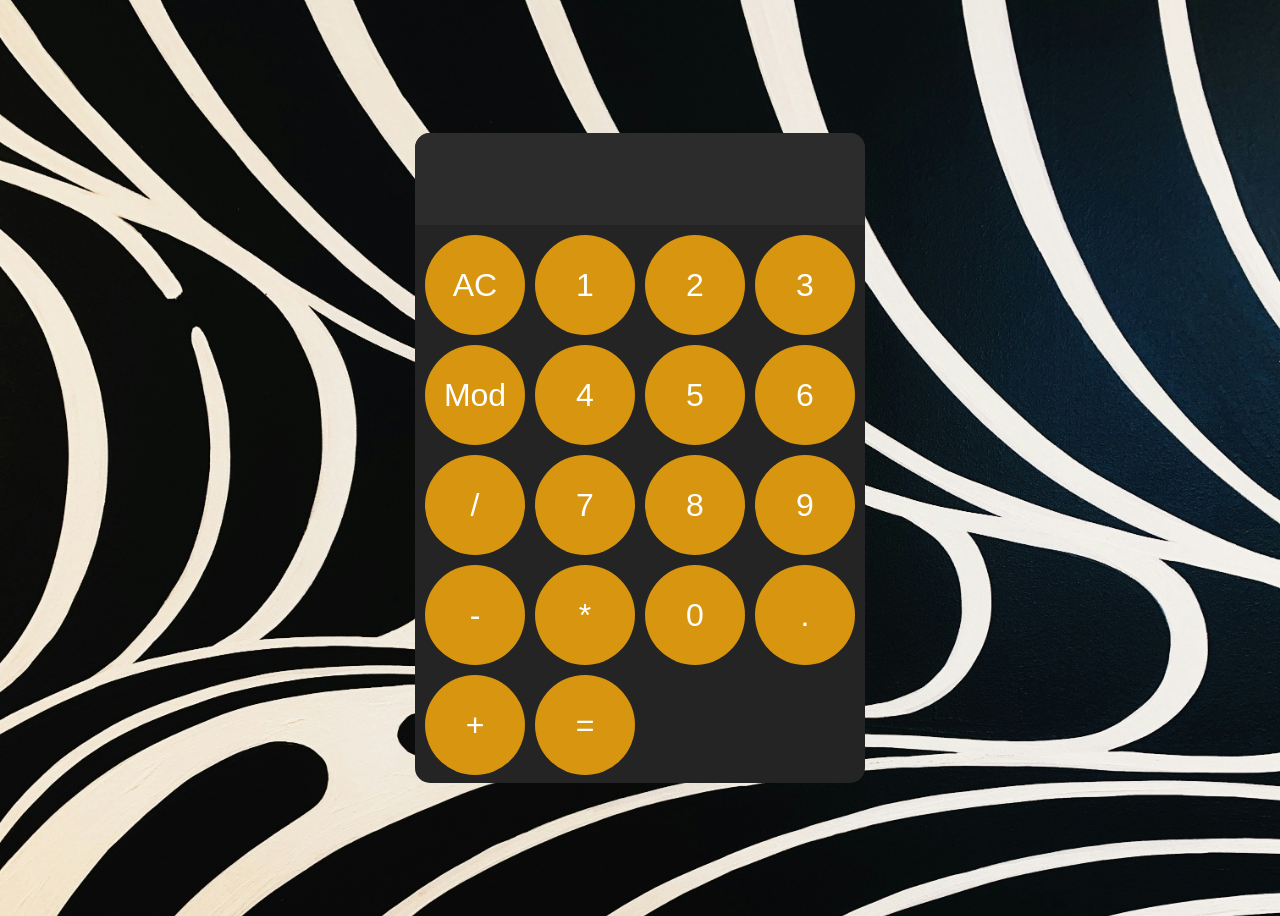
<file: CALCULATOR/index.html>
<!DOCTYPE html>
<html lang="en">
<head>
    <meta charset="UTF-8">
    <meta name="viewport" content="width=device-width, initial-scale=1.0">
    <title>Calculator</title>
    <link rel="stylesheet" href="style.css" >  
    
</head>
<body>
    
<div class="calculator">

    <input id="display" readonly >

    <div class="keys">
        <button class="buttons" onclick="clearDISPLAY()">AC</button>
        <button  class="buttons"  onclick="key('1')">1</button>
        <button  class="buttons" onclick="key('2')">2</button>
        <button  class="buttons"  onclick="key('3')">3</button>
        <button  class="buttons" onclick="key('%')">Mod</button>
        <button  class="buttons" onclick="key('4')">4</button>
        <button  class="buttons" onclick="key('5')">5</button>
        <button  class="buttons" onclick="key('6')">6</button>
        <button class="buttons"  onclick="key('/')">/</button>
        <button class="buttons"  onclick="key('7')">7</button>
        <button  class="buttons" onclick="key('8')">8</button>
        <button class="buttons"  onclick="key('9')">9</button>
        <button  class="buttons" onclick="key('-')">-</button>
        <button  class="buttons" onclick="key('*')">*</button>
        <button  class="buttons" onclick="key('0')">0</button>
        <button  class="buttons" onclick="key('.')">.</button>
        <button  class="buttons" onclick="key('+')">+</button>
        <button class="buttons"  onclick="cal()">=</button>

    </div>
</div>

<script src="./script.js"></script>
</body>
</html>
</file>
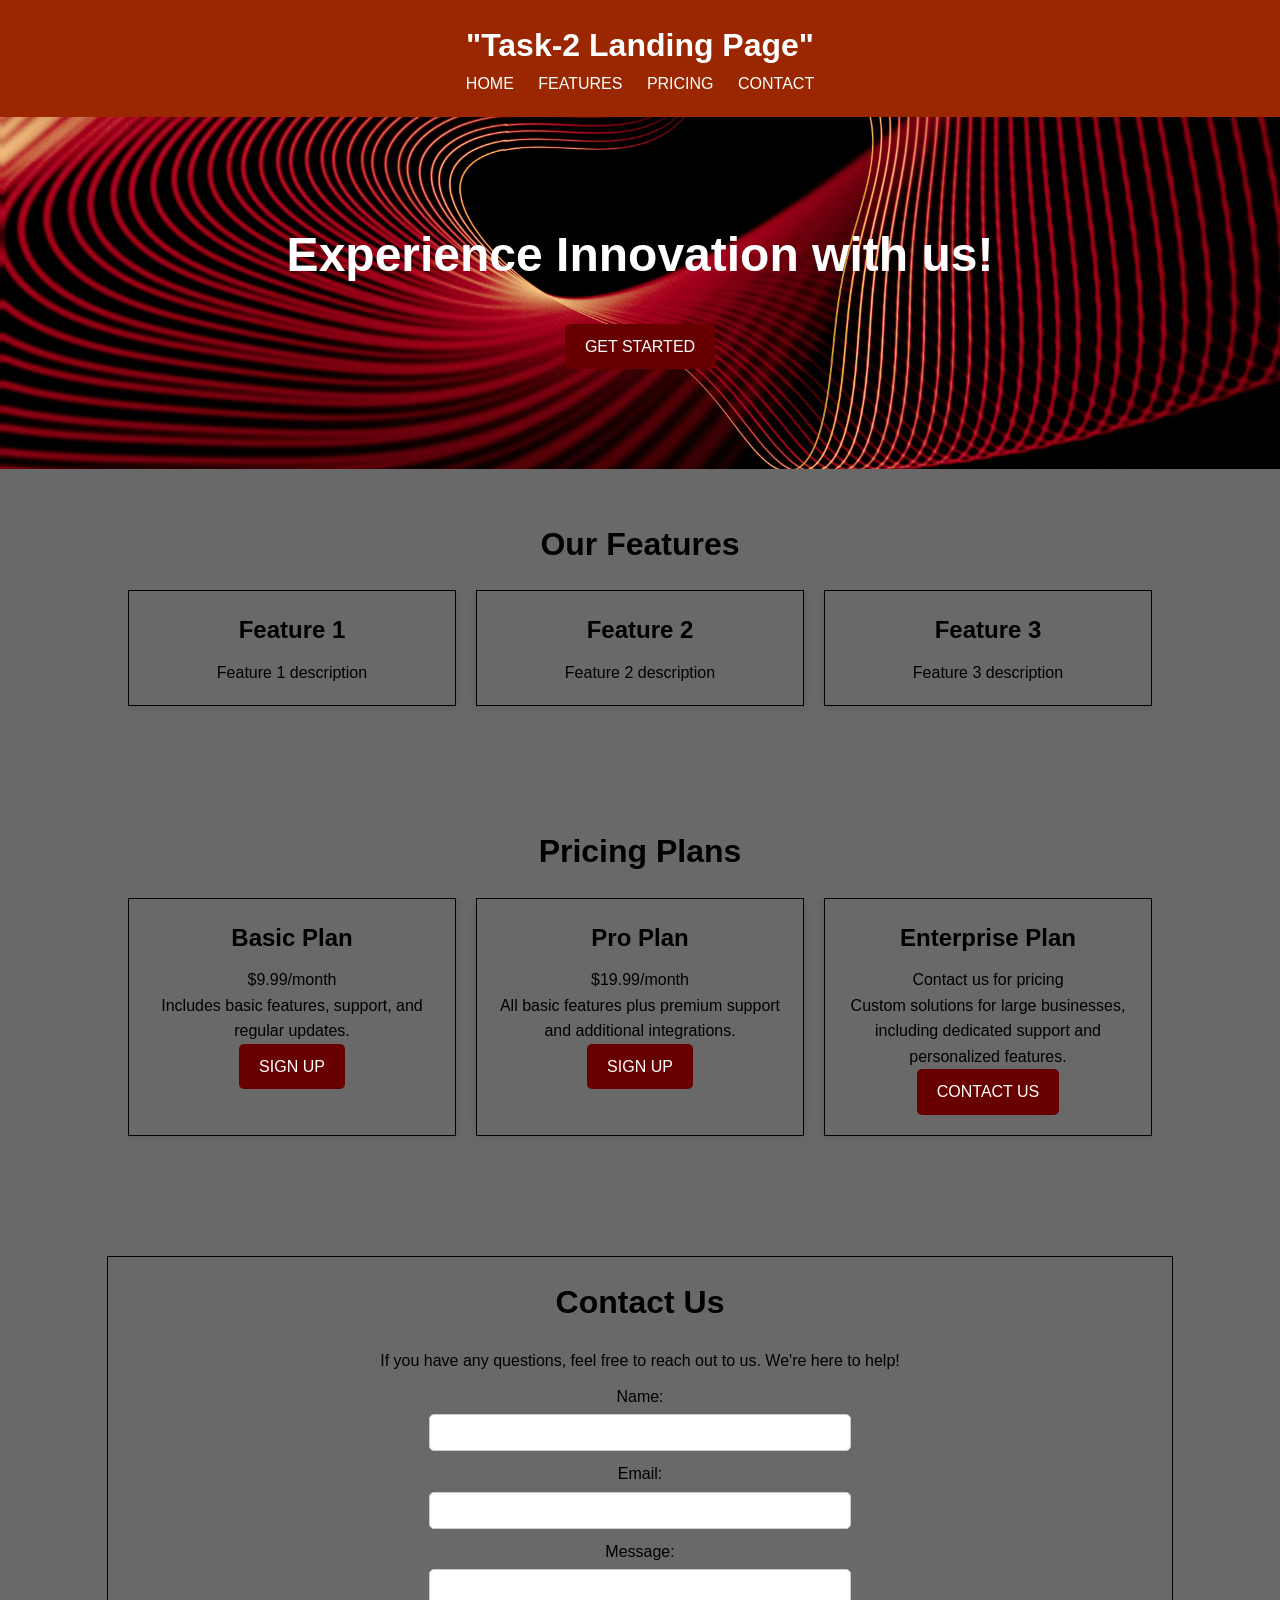
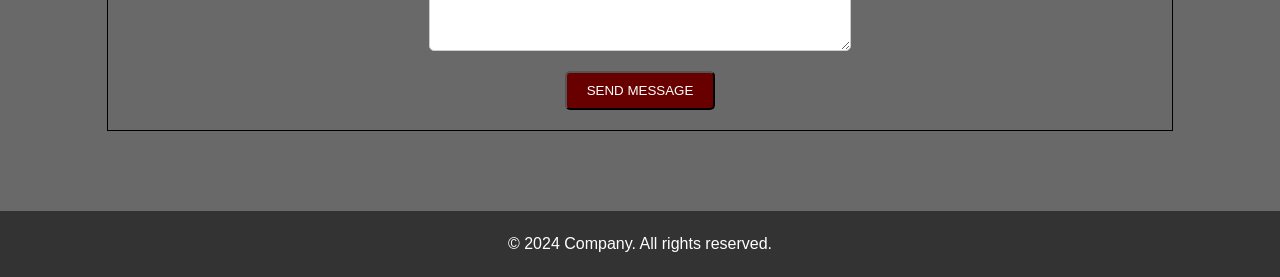
<file: LANDING PAGE/index.html>
<!DOCTYPE html>
<html lang="en">
<head>
    <meta charset="UTF-8">
    <meta name="viewport" content="width=device-width, initial-scale=1.0">
    <title>Modern Landing Page</title>
    <link rel="stylesheet" href="style.css">
</head>
<body>
    <header>
        <div class="container">
            <h1>"Task-2 Landing Page"</h1>
            <nav>
                <ul>
                    <li><a href="#home">Home</a></li>
                    <li><a href="#features">Features</a></li>
                    <li><a href="#pricing">Pricing</a></li>
                    <li><a href="#contact">Contact</a></li>
                </ul>
            </nav>
        </div>
    </header>

    <main>
        <section class="hero">
            <div class="container">
                <h2 class="animate-fade-in">Experience Innovation with us!</h2>
                <p class="animate-slide-up"></p>
                <a href="#get-started" class="btn animate-pulse">Get Started</a>
            </div>
        </section>

        <section class="features" id="features">
            <h3 class="animate-fade-in">Our Features</h3>
            <div class="container f">
                <div class="feature-box animate-slide-left">
                    <h4>Feature 1</h4>
                    <p>Feature 1 description</p>
                </div>
                <div class="feature-box animate-slide-left">
                    <h4>Feature 2</h4>
                    <p>Feature 2 description</p>
                </div>
                <div class="feature-box animate-slide-left">
                    <h4>Feature 3</h4>
                    <p>Feature 3 description</p>
                </div>
            </div>
        </section>

        <section class="pricing" id="pricing">
            <h3 class="animate-fade-in">Pricing Plans</h3>
            <div class="container p">
                <div class="pricing-box animate-slide-up">
                    <h4>Basic Plan</h4>
                    <p>$9.99/month</p>
                    <p>Includes basic features, support, and regular updates.</p>
                    <a href="#sign-up" class="btn">Sign Up</a>
                </div>
                <div class="pricing-box animate-slide-up">
                    <h4>Pro Plan</h4>
                    <p>$19.99/month</p>
                    <p>All basic features plus premium support and additional integrations.</p>
                    <a href="#sign-up" class="btn">Sign Up</a>
                </div>
                <div class="pricing-box animate-slide-up">
                    <h4>Enterprise Plan</h4>
                    <p>Contact us for pricing</p>
                    <p>Custom solutions for large businesses, including dedicated support and personalized features.</p>
                    <a href="#contact" class="btn">Contact Us</a>
                </div>
            </div>
        </section>

        <section class="contact" id="contact">
            <div class="container c">
                <h3 class="animate-fade-in">Contact Us</h3>
                <p>If you have any questions, feel free to reach out to us. We're here to help!</p>
                <form action="#">
                    <label for="name">Name:</label>
                    <input type="text" id="name" name="name" required>
                    <label for="email">Email:</label>
                    <input type="email" id="email" name="email" required>
                    <label for="message">Message:</label>
                    <textarea id="message" name="message" rows="4" required></textarea>
                    <button type="submit" class="btn">Send Message</button>
                </form>
            </div>
        </section>
    </main>

    <footer>
        <div class="container">
            <p>&copy; 2024 Company. All rights reserved.</p>
           
        </div>
    </footer>
</body>
</html>
</file>
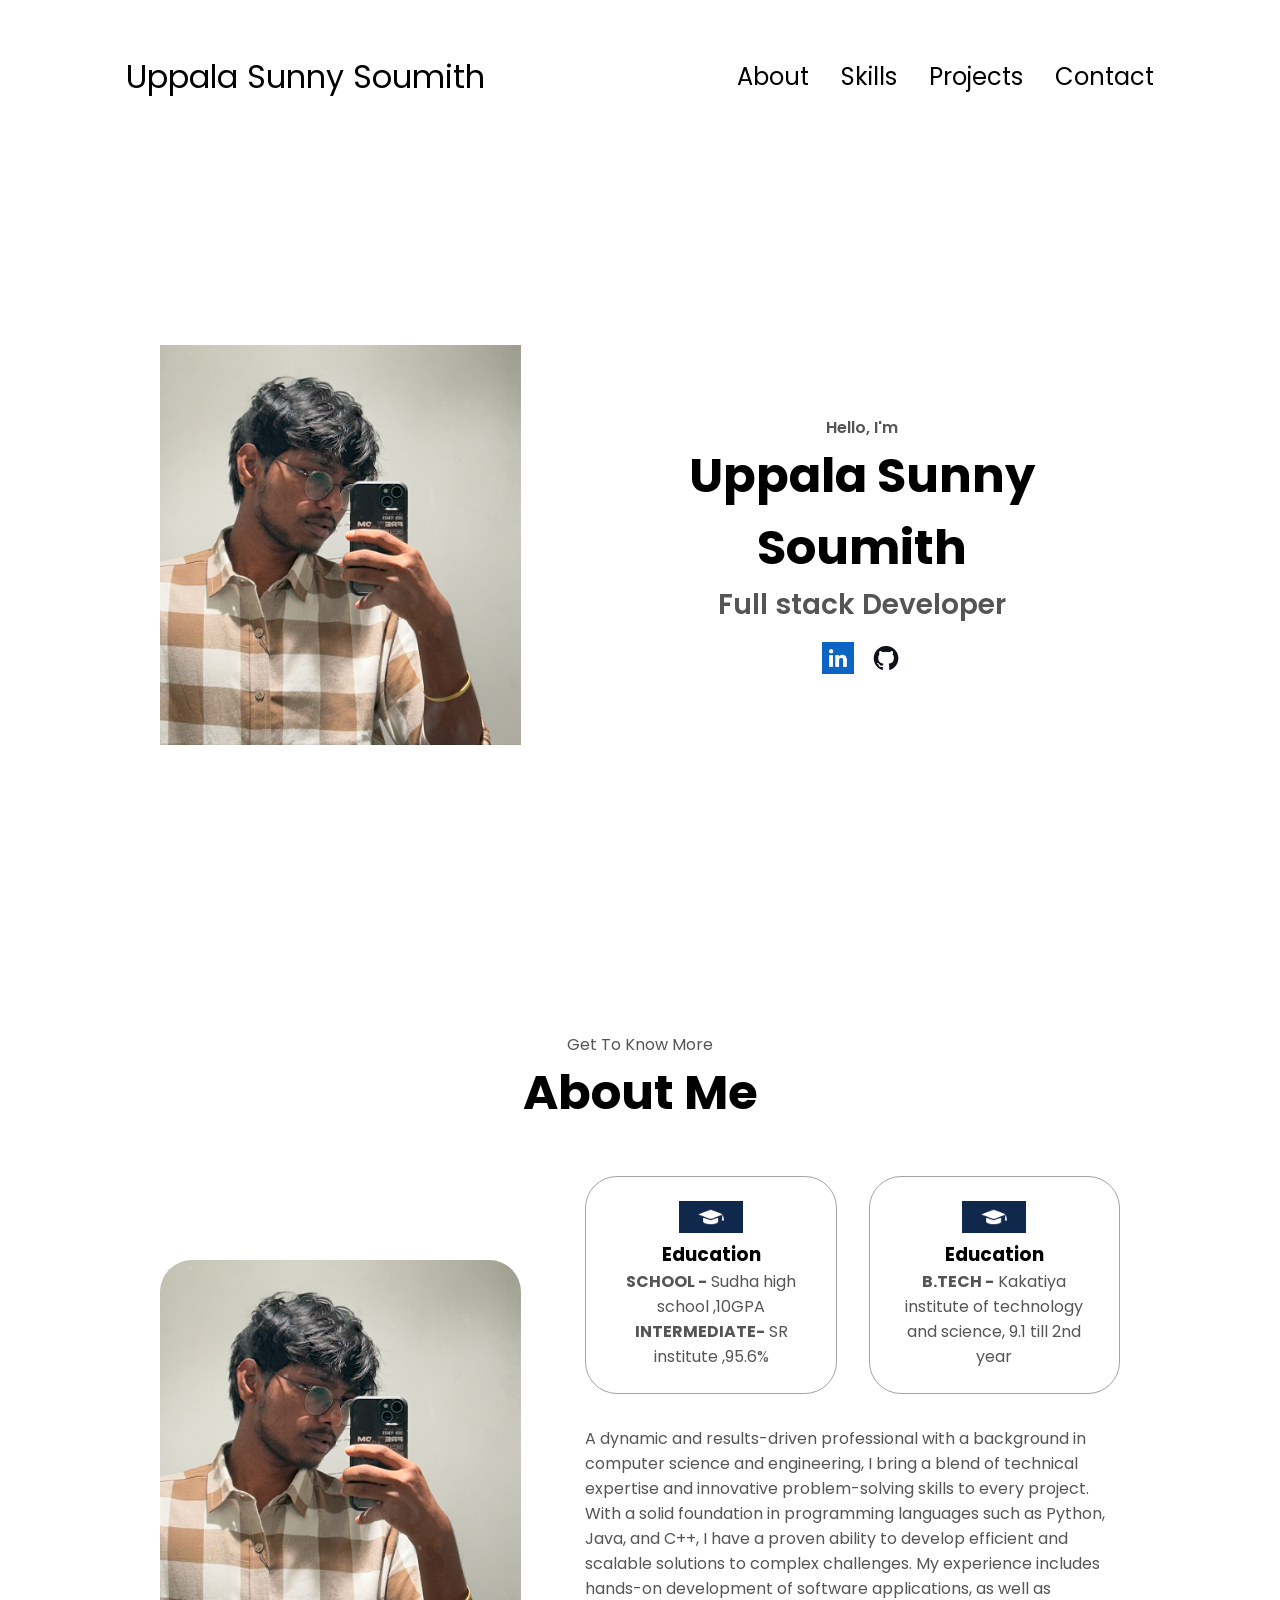
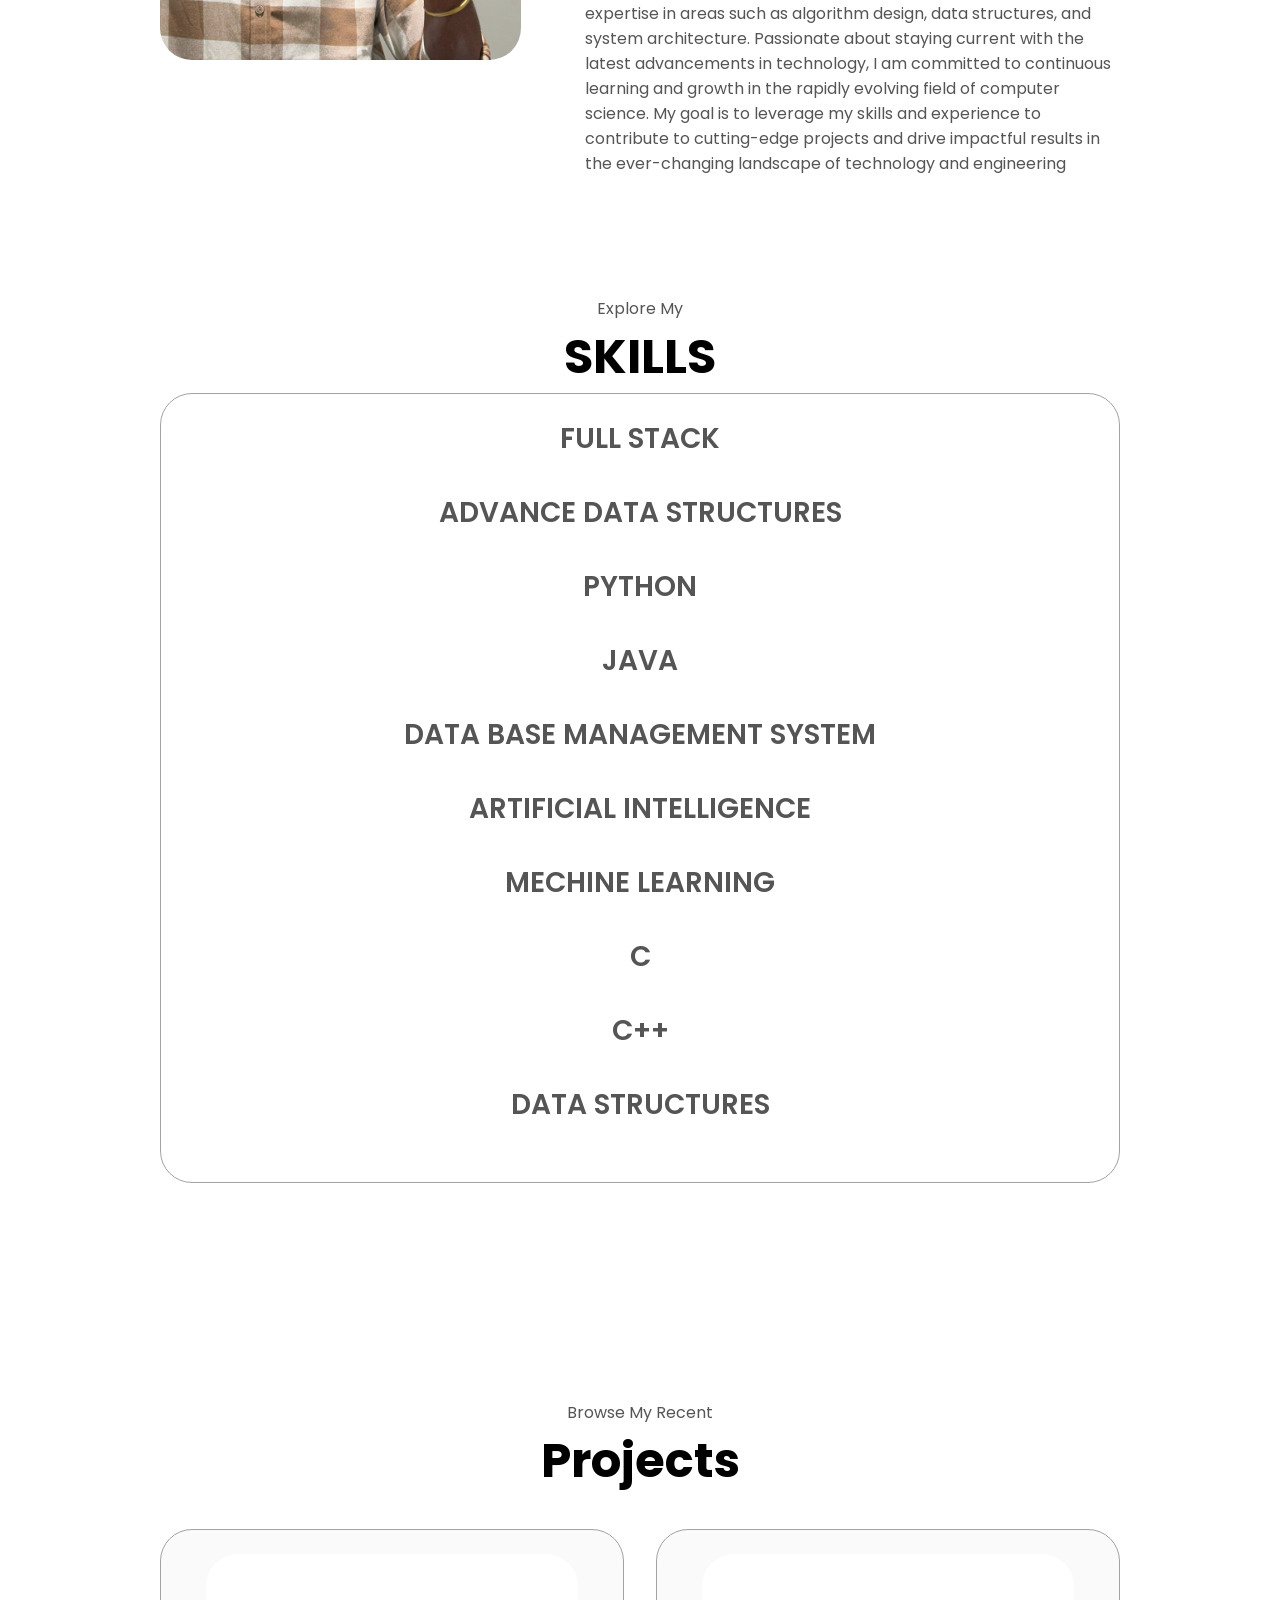
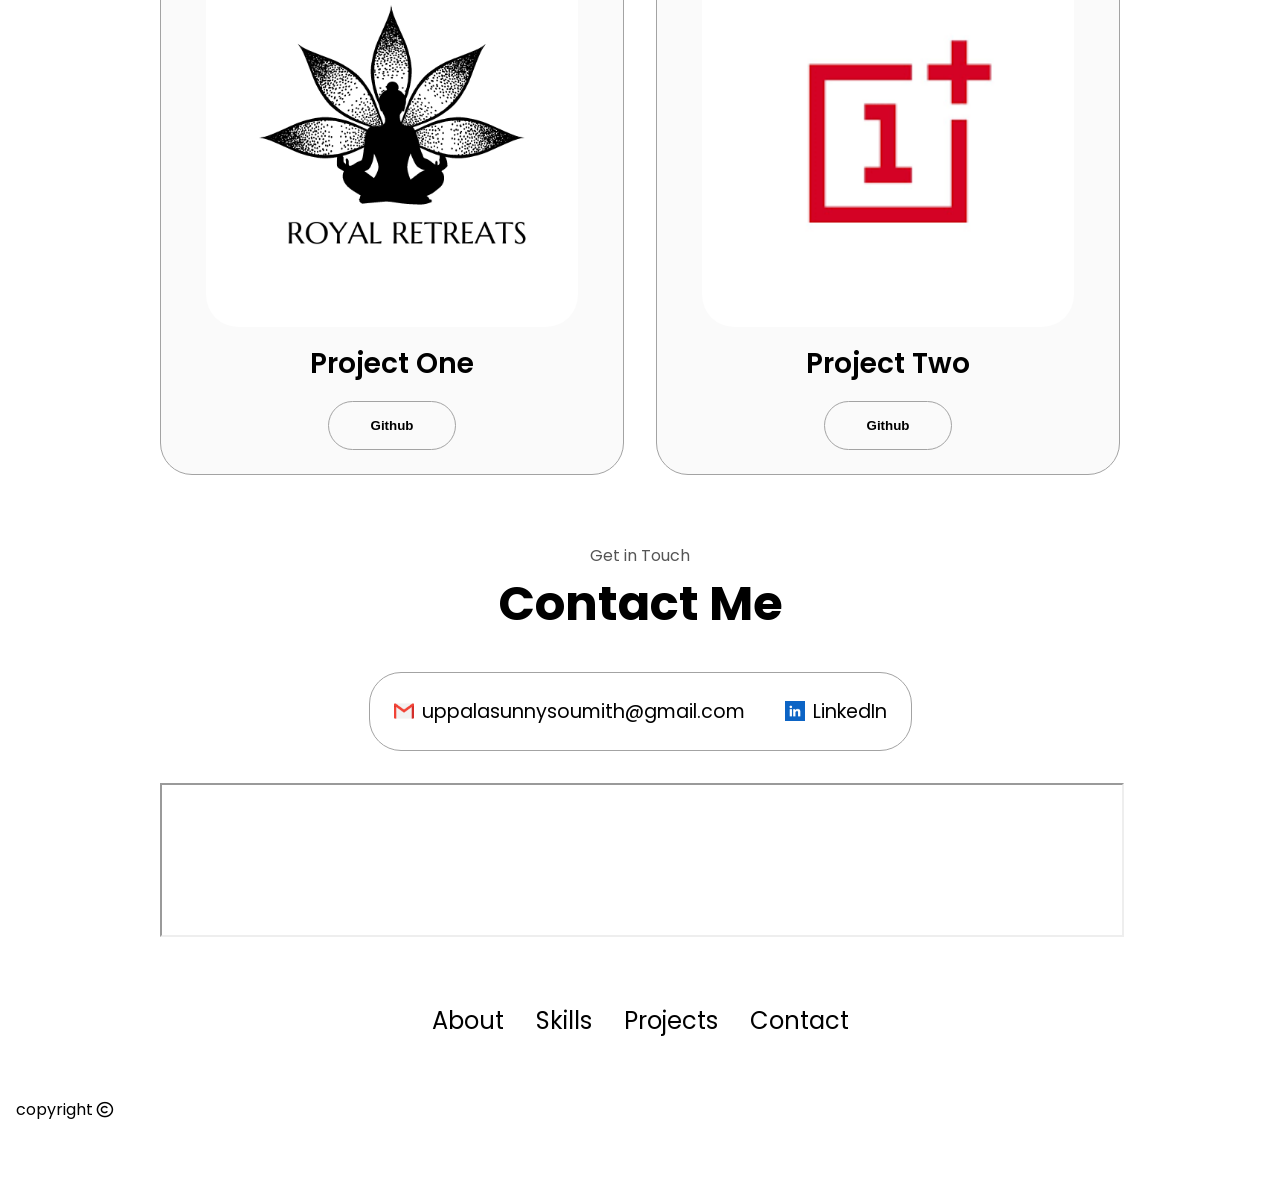
<file: PORTOFOLIA/index.html>
<!DOCTYPE html>
<html lang="en">
  <head>
    <meta charset="UTF-8" />
    <meta http-equiv="X-UA-Compatible" content="IE=edge" />
    <meta name="viewport" content="width=device-width, initial-scale=1.0" />
    <title>My Portfolio</title>
    <link rel="stylesheet" href="style.css" />
    <link rel="stylesheet" href="mediaqueries.css" />
    <link rel="stylesheet" href="https://cdnjs.cloudflare.com/ajax/libs/font-awesome/6.5.2/css/all.min.css" integrity="sha512-SnH5WK+bZxgPHs44uWIX+LLJAJ9/2PkPKZ5QiAj6Ta86w+fsb2TkcmfRyVX3pBnMFcV7oQPJkl9QevSCWr3W6A==" crossorigin="anonymous" referrerpolicy="no-referrer" />
  </head>
  <body>
    <nav id="desktop-nav">
      
      <div class="logo">Uppala Sunny Soumith</div>
      <div>
        <ul class="nav-links">
          <li><a href="#about">About</a></li>
          <li><a href="#experience">Skills</a></li>
          <li><a href="#projects">Projects</a></li>
          <li><a href="#contact">Contact</a></li>
        </ul>
      </div>
    </nav>
    <nav id="hamburger-nav">
      <div class="logo">Uppala Sunny Soumith</div>
      <div class="hamburger-menu">
        <div class="hamburger-icon" onclick="toggleMenu()">
          <span></span>
          <span></span>
          <span></span>
        </div>
        <div class="menu-links">
          <li><a href="#about" onclick="toggleMenu()">About</a></li>
          <li><a href="#experience" onclick="toggleMenu()">Experience</a></li>
          <li><a href="#projects" onclick="toggleMenu()">Projects</a></li>
          <li><a href="#contact" onclick="toggleMenu()">Contact</a></li>
        </div>
      </div>
    </nav>
    <section id="profile">
      <div class="section__pic-container">
        <img src="./Screenshot 2024-05-15 233236.png" alt="sunnyuppala logo" />
      </div>
      <div class="section__text">
        <p class="section__text__p1">Hello, I'm</p>
        <h1 class="title">Uppala Sunny Soumith</h1>
        <p class="section__text__p2">Full stack Developer</p>
        
        <div id="socials-container">
          <img
            src="./download.png"
            alt="My LinkedIn profile"
            class="icon"
            onclick="location.href='https://www.linkedin.com/in/sunnyuppala'"
          />
          <img
            src="./download.jpeg"
            alt="My Github profile"
            class="icon"
            onclick="location.href='https://github.com/sunnyuppala'"
          />
        </div>
      </div>
    </section>
 <section id="about">
      <p class="section__text__p1">Get To Know More</p>
      <h1 class="title">About Me</h1>
      <div class="section-container">
        <div class="section__pic-container">
          <img
            src="./Screenshot 2024-05-15 233236.png"
            alt="Profile picture"
            class="about-pic"
          />
        </div>
        <div class="about-details-container">
          <div class="about-containers">
            <div class="details-container">
                <img
                src="./education.png"
                alt="Education icon"
                class="icon"
              />
                
              <h3>Education</h3>
              <p><b>SCHOOL -</b> Sudha high school ,10GPA<br /><b>INTERMEDIATE-</b> SR institute ,95.6% </p>
            

            </div>
            <div class="details-container">
              <img
                src="./education.png"
                alt="Education icon"
                class="icon"
              />
              <h3>Education</h3>
              <p><b>B.TECH -</b> Kakatiya institute of technology and science, 9.1 till 2nd year</p>
            </div>
          </div>
          <div class="text-container">
            <p>
                A dynamic and results-driven professional with a background in computer science and engineering, I
                bring a blend of technical expertise and innovative problem-solving skills to every project. With a
                solid foundation in programming languages such as Python, Java, and C++, I have a proven ability to
                develop efficient and scalable solutions to complex challenges. My experience includes hands-on
                development of software applications, as well as expertise in areas such as algorithm design, data
                structures, and system architecture. Passionate about staying current with the latest advancements
                in technology, I am committed to continuous learning and growth in the rapidly evolving field of
                computer science. My goal is to leverage my skills and experience to contribute to cutting-edge
                projects and drive impactful results in the ever-changing landscape of technology and engineering
            </p>
          </div>
        </div>
      </div>
      
</section>
<section id="experience">
      <p class="section__text__p1">Explore My</p>
      <h1 class="title">SKILLS</h1>
      <div class="details-container">
        <h2 class="experience-sub-title">FULL STACK</h2>
        <h2 class="experience-sub-title">ADVANCE DATA STRUCTURES</h2>
        <h2 class="experience-sub-title">PYTHON</h2>
        <h2 class="experience-sub-title">JAVA</h2>
        <h2 class="experience-sub-title">DATA BASE MANAGEMENT SYSTEM</h2>
        <h2 class="experience-sub-title">ARTIFICIAL INTELLIGENCE</h2>
        <h2 class="experience-sub-title">MECHINE LEARNING</h2>
        <h2 class="experience-sub-title">C</h2>
        <h2 class="experience-sub-title">C++</h2>
        <h2 class="experience-sub-title">DATA STRUCTURES</h2>
    
  
    
</section>
<section id="projects" style="margin-top: 240px;">
      <p class="section__text__p1">Browse My Recent</p>
      <h1 class="title">Projects</h1>
      <div class="experience-details-container">
        <div class="about-containers">
          <div class="details-container color-container">
            <div class="article-container">
              <img
                src="./Royal Retreats.png"
                alt="Project 1"
                class="project-img"
              />
            </div>
            <h2 class="experience-sub-title project-title">Project One</h2>
            <div class="btn-container">
              <button
                class="btn btn-color-2 project-btn"
                onclick="location.href='https://github.com/sunnyuppala/HOTEL-PROJECT---Royal-Retreats'"
              >
                Github
              </button>
              
            </div>
          </div>
          <div class="details-container color-container">
            <div class="article-container">
              <img
                src="./oneplus.png"
                alt="Project 2"
                class="project-img"
              />
            </div>
            <h2 class="experience-sub-title project-title">Project Two</h2>
            <div class="btn-container">
              <button
                class="btn btn-color-2 project-btn"
                onclick="location.href='https://github.com/sunnyuppala/oneplus-company-clone'"
              >
                Github
              </button>
              
            </div>
          </div>
          
        </div>
      </div>
      
</section>
    <section id="contact">
      <p class="section__text__p1">Get in Touch</p>
      <h1 class="title">Contact Me</h1>
      <div class="contact-info-upper-container">
        <div class="contact-info-container">
          <img style="height: 20px;"
            src="./mail.png"
            alt="Email icon"
            class="icon contact-icon email-icon"
          />
          <p><a href="mailto:examplemail@gmail.com">uppalasunnysoumith@gmail.com   </a></p>
        </div>
        
        <div class="contact-info-container">
             
             <br><img
          style="height: 20px;"
            src="./download.png"
            alt="LinkedIn icon"
            class="icon contact-icon"
          />
          <p><a href="https://www.linkedin.com/in/sunnyuppala">LinkedIn</a></p>
        </div>
      </div>
      <div id="resume">
        <iframe src="./SUNNYUPALA RESUME.pdf" height="100%" width="100%" ></iframe>
      </div>
    </section>
    <footer>
      <nav>
        <div class="nav-links-container">
          <ul class="nav-links">
            <li><a href="#about">About</a></li>
            <li><a href="#experience">Skills</a></li>
            <li><a href="#projects">Projects</a></li>
            <li><a href="#contact">Contact</a></li>
          </ul>
        </div>
      </nav>
      <div class="copyrightt">
        copyright <i class="fa-regular fa-copyright"></i>
      </div>
         </footer>
    <script src="script.js"></script>
  </body>
</html>
</file>
<file: CALCULATOR/style.css>
body{
    height: 100vh;
    display: flex;
    justify-content: center;
    align-items: center;
    background-image: url(./jon-tyson-GpiqJ8Po2g0-unsplash.jpg);
    background-repeat: no-repeat;
    background-size: cover;
}
.calculator{
    height:650px;
    width:450px;
    background-color: rgb(36, 36, 36);
    overflow: hidden;
    border-radius: 15px;
    
   

}
.keys{
    display:grid;
    grid-template-columns: repeat(4, 1fr);
    padding: 10px;
    gap: 10px;
}

.buttons{
    height: 100px;
    width:100px;
    border-radius: 100px;
    background-color: rgb(216, 149, 16);
    color: white;
    border: none;
    font-size: 2rem;
    font-family:'Franklin Gothic Medium', 'Arial Narrow', Arial, sans-serif;
    cursor: pointer;
}
#display
{
    width:100%;
    height:90px;
    font-size: 4rem;
    text-align: left;
    border: none;
    color: rgb(255, 255, 255);
    background-color: rgb(44, 44, 44);
    padding-left: 10px;
  

}
.buttons:hover{
    background-color: rgb(150, 100, 0);
}
@media screen and (max-width:600px){
    .calculator{
        height:95%;
        width:90%;
        background-color: rgb(36, 36, 36);
        overflow: hidden;
        border-radius: 15px;
    }
    .buttons{
        height: 73px;
        width:73px;
        border-radius: 100%;
        background-color: rgb(216, 149, 16);
        color: white;
        border: none;
        font-size: 1rem;
        font-family:'Franklin Gothic Medium', 'Arial Narrow', Arial, sans-serif;
        cursor: pointer;
        margin-left:2px;
        margin-right: 2px;
    }
    .keys{
        width:95%;
        height: 100%;
        display:grid;
        grid-template-columns: repeat(4.9, 1fr);
        gap: 2px;
    }
    #display
{
    width:100%;
    height:30px;
    font-size: 1.5rem;
    text-align: left;
    border: none;
    color: rgb(255, 255, 255);
    background-color: rgb(44, 44, 44);
    padding-left: 10px;
    padding-top: 4px;
  

}
.buttons:hover{
    background-color: rgb(150, 100, 0);
}

}
</file>
<file: LANDING PAGE/style.css>
/* Reset some default browser styles */
body, h1, h2, h3, h4, p, ul {
    margin: 0;
    padding: 0;
}

body {
    font-family: 'Arial', sans-serif;
    line-height: 1.6;
    background: rgb(105, 105, 105);
    
}

.container {
    width: 80%;
    margin: auto;
    overflow: hidden;
}

header {
    background: #9a2700;
    color: #fff;
    padding: 20px 0;
    text-align: center;
}

header a {
    color: #fff;
    text-decoration: none;
    text-transform: uppercase;
    font-size: 16px;
    margin: 0 10px;
}

header ul {
    list-style: none;
    padding: 0;
}

header ul li {
    display: inline;
}

.hero {
    background: url('./and-machines-eN4JvOsfwYE-unsplash.jpg') no-repeat center center/cover;
    color: #fff;
    padding: 100px 0;
    text-align: center;
}

.hero h2 {
    font-size: 48px;
    margin-bottom: 20px;
}

.hero p {
    font-size: 18px;
    margin-bottom: 30px;
}

.btn {
    display: inline-block;
    color: #fff;
    background: #690000;
    padding: 10px 20px;
    text-transform: uppercase;
    border-radius: 5px;
    text-decoration: none;
    transition: background 0.3s ease, transform 0.3s ease;
}

.btn:hover {
    background: #555;
    transform: scale(1.05);
}
.f{
    display: grid;
    grid-template-columns: repeat(3, 1fr);
    grid-gap: 20px;
}
.p{
    display: grid;
    grid-template-columns: repeat(3, 1fr);
    grid-gap: 20px;
}
.c{
    border: 1px solid black;
    padding: 20px;
}

.features, .pricing, .contact {
    padding: 50px 0;
    text-align: center;
}

.features h3, .pricing h3, .contact h3 {
    font-size: 32px;
    margin-bottom: 20px;
}

.feature-box, .pricing-box {
    margin-bottom: 20px;
    padding: 20px;
    border: 1px solid black;
    box-shadow: 0 0 10px rgba(0, 0, 0, 0.1);
}

.feature-box h4, .pricing-box h4 {
    font-size: 24px;
    margin-bottom: 10px;
}

footer {
    background: #333;
    color: #fff;
    text-align: center;
    padding: 20px 0;
    margin-top: 30px;
}

footer .social a {
    color: #fff;
    text-decoration: none;
    margin: 0 10px;
    text-transform: uppercase;
}

footer .social a:hover {
    text-decoration: underline;
}

.contact form {
    display: flex;
    flex-direction: column;
    align-items: center;
}

.contact form label {
    margin-top: 10px;
}

.contact form input, .contact form textarea {
    width: 100%;
    max-width: 400px;
    padding: 10px;
    margin-top: 5px;
    border: 1px solid #ccc;
    border-radius: 5px;
}

.contact form button {
    margin-top: 20px;
}
</file>
<file: PORTOFOLIA/style.css>
/* GENERAL */

@import url("https://fonts.googleapis.com/css2?family=Poppins:wght@300;400;500;600&display=swap");

* {
  margin: 0;
  padding: 0;
}

body {
  font-family: "Poppins", sans-serif;
}

html {
  scroll-behavior: smooth;
}

p {
  color: rgb(85, 85, 85);
}

/* TRANSITION */

a,
.btn {
  transition: all 300ms ease;
}

/* DESKTOP NAV */

nav,
.nav-links {
  display: flex;
}

nav {
  justify-content: space-around;
  align-items: center;
  height: 17vh;
}

.nav-links {
  gap: 2rem;
  list-style: none;
  font-size: 1.5rem;
}

a {
  color: black;
  text-decoration: none;
  text-decoration-color: white;
}

a:hover {
  color: grey;
  text-decoration: underline;
  text-underline-offset: 1rem;
  text-decoration-color: rgb(181, 181, 181);
}

.logo {
  font-size: 2rem;
}

.logo:hover {
  cursor: default;
}

/* HAMBURGER MENU */

#hamburger-nav {
  display: none;
}

.hamburger-menu {
  position: relative;
  display: inline-block;
}

.hamburger-icon {
  display: flex;
  flex-direction: column;
  justify-content: space-between;
  height: 24px;
  width: 30px;
  cursor: pointer;
}

.hamburger-icon span {
  width: 100%;
  height: 2px;
  background-color: black;
  transition: all 0.3 ease-in-out;
}

.menu-links {
  position: absolute;
  top: 100%;
  right: 0;
  background-color: white;
  width: fit-content;
  max-height: 0;
  overflow: hidden;
  transition: all 0.3 ease-in-out;
}

.menu-links a {
  display: block;
  padding: 10px;
  text-align: center;
  font-size: 1.5rem;
  color: black;
  text-decoration: none;
  transition: all 0.3 ease-in-out;
}

.menu-links li {
  list-style: none;
}

.menu-links.open {
  max-height: 300px;
}

.hamburger-icon.open span:first-child {
  transform: rotate(45deg) translate(10px, 5px);
}

.hamburger-icon.open span:nth-child(2) {
  opacity: 0;
}

.hamburger-icon.open span:last-child {
  transform: rotate(-45deg) translate(10px, -5px);
}

.hamburger-icon span:first-child {
  transform: none;
}

.hamburger-icon span:first-child {
  opacity: 1;
}

.hamburger-icon span:first-child {
  transform: none;
}

/* SECTIONS */

section {
  padding-top: 4vh;
  height: 96vh;
  margin: 0 10rem;
  box-sizing: border-box;
  min-height: fit-content;
}

.section-container {
  display: flex;
}

/* PROFILE SECTION */

#profile {
  display: flex;
  justify-content: center;
  gap: 5rem;
  height: 80vh;
}

.section__pic-container {
  display: flex;
  height: 400px;
  width: 400px;
  margin: auto 0;
}

.section__text {
  align-self: center;
  text-align: center;
}

.section__text p {
  font-weight: 600;
}

.section__text__p1 {
  text-align: center;
}

.section__text__p2 {
  font-size: 1.75rem;
  margin-bottom: 1rem;
}

.title {
  font-size: 3rem;
  text-align: center;
}

#socials-container {
  display: flex;
  justify-content: center;
  margin-top: 1rem;
  gap: 1rem;
}

/* ICONS */

.icon {
  cursor: pointer;
  height: 2rem;
}

/* BUTTONS */

.btn-container {
  display: flex;
  justify-content: center;
  gap: 1rem;
}

.btn {
  font-weight: 600;
  transition: all 300ms ease;
  padding: 1rem;
  width: 8rem;
  border-radius: 2rem;
}

.btn-color-1,
.btn-color-2 {
  border: rgb(53, 53, 53) 0.1rem solid;
}

.btn-color-1:hover,
.btn-color-2:hover {
  cursor: pointer;
}

.btn-color-1,
.btn-color-2:hover {
  background: rgb(53, 53, 53);
  color: white;
}

.btn-color-1:hover {
  background: rgb(0, 0, 0);
}

.btn-color-2 {
  background: none;
}

.btn-color-2:hover {
  border: rgb(255, 255, 255) 0.1rem solid;
}

.btn-container {
  gap: 1rem;
}

/* ABOUT SECTION */

#about {
  position: relative;
}

.about-containers {
  gap: 2rem;
  margin-bottom: 2rem;
  margin-top: 2rem;
}

.about-details-container {
  justify-content: center;
  flex-direction: column;
}

.about-containers,
.about-details-container {
  display: flex;
}

.about-pic {
  border-radius: 2rem;
}

.arrow {
  position: absolute;
  right: -5rem;
  bottom: 2.5rem;
}

.details-container {
  padding: 1.5rem;
  flex: 1;
  background: white;
  border-radius: 2rem;
  border: rgb(53, 53, 53) 0.1rem solid;
  border-color: rgb(163, 163, 163);
  text-align: center;
}

.section-container {
  gap: 4rem;
  height: 80%;
}

.section__pic-container {
  height: 400px;
  width: 400px;
  margin: auto 0;
}

/* EXPERIENCE SECTION */



.experience-sub-title {
  color: rgb(85, 85, 85);
  font-weight: 600;
  font-size: 1.75rem;
  margin-bottom: 2rem;
}

.experience-details-container {
  display: flex;
  justify-content: center;
  flex-direction: column;
}

.article-container {
  display: flex;
  text-align: initial;
  flex-wrap: wrap;
  flex-direction: row;
  gap: 2.5rem;
  justify-content: space-around;
}

article {
  display: flex;
  width: 10rem;
  justify-content: space-around;
  gap: 0.5rem;
}

article .icon {
  cursor: default;
}

/* PROJECTS SECTION */

#projects {
  position: relative;
}

.color-container {
  border-color: rgb(163, 163, 163);
  background: rgb(250, 250, 250);
}

.project-img {
  border-radius: 2rem;
  width: 90%;
  height: 90%;
}

.project-title {
  margin: 1rem;
  color: black;
}

.project-btn {
  color: black;
  border-color: rgb(163, 163, 163);
}

/* CONTACT */

#contact {
  display: flex;
  justify-content: center;
  flex-direction: column;
  height: 70vh;
}

.contact-info-upper-container {
  display: flex;
  justify-content: center;
  border-radius: 2rem;
  border: rgb(53, 53, 53) 0.1rem solid;
  border-color: rgb(163, 163, 163);
  background: (250, 250, 250);
  margin: 2rem auto;
  padding: 0.5rem;
}

.contact-info-container {
  display: flex;
  align-items: center;
  justify-content: center;
  gap: 0.5rem;
  margin: 1rem;
}

.contact-info-container p {
  font-size: larger;
}

.contact-icon {
  cursor: default;
}

.email-icon {
  height: 2.5rem;
}

/* FOOTER SECTION */

footer {
  height: 26vh;
  margin: 0 1rem;
}

footer p {
  text-align: center;
}
</file>
<file: PORTOFOLIA/mediaqueries.css>
@media screen and (max-width: 1400px) {
    #profile {
      height: 83vh;
      margin-bottom: 6rem;
    }
    .about-containers {
      flex-wrap: wrap;
    }
    #contact,
    #projects {
      height: fit-content;
    }
  }
  
  @media screen and (max-width: 1200px) {
    #desktop-nav {
      display: none;
    }
    #hamburger-nav {
      display: flex;
    }
    #experience,
    .experience-details-container {
      margin-top: 2rem;
    }
    #profile,
    .section-container {
      display: block;
    }
    .arrow {
      display: none;
    }
    section,
    .section-container {
      height: fit-content;
    }
    section {
      margin: 0 5%;
    }
    .section__pic-container {
      width: 275px;
      height: 275px;
      margin: 0 auto 2rem;
    }
    .about-containers {
      margin-top: 0;
    }
  }
  
  @media screen and (max-width: 600px) {
    #contact,
    footer {
      height: 40vh;
    }
    #profile {
      height: 83vh;
      margin-bottom: 0;
    }
    article {
      font-size: 1rem;
    }
    footer nav {
      height: fit-content;
      margin-bottom: 2rem;
    }
    .about-containers,
    .contact-info-upper-container,
    .btn-container {
      flex-wrap: wrap;
    }
    .contact-info-container {
      margin: 0;
    }
    .contact-info-container p,
    .nav-links li a {
      font-size: 1rem;
    }
    .experience-sub-title {
      font-size: 1.25rem;
    }
    .logo {
      font-size: 1.5rem;
    }
    .nav-links {
      flex-direction: column;
      gap: 0.5rem;
      text-align: center;
    }
    .section__pic-container {
      width: auto;
      height: 46vw;
      justify-content: center;
    }
    .section__text__p2 {
      font-size: 1.25rem;
    }
    .title {
      font-size: 2rem;
    }
    .text-container {
      text-align: justify;
    }
  }
</file>
